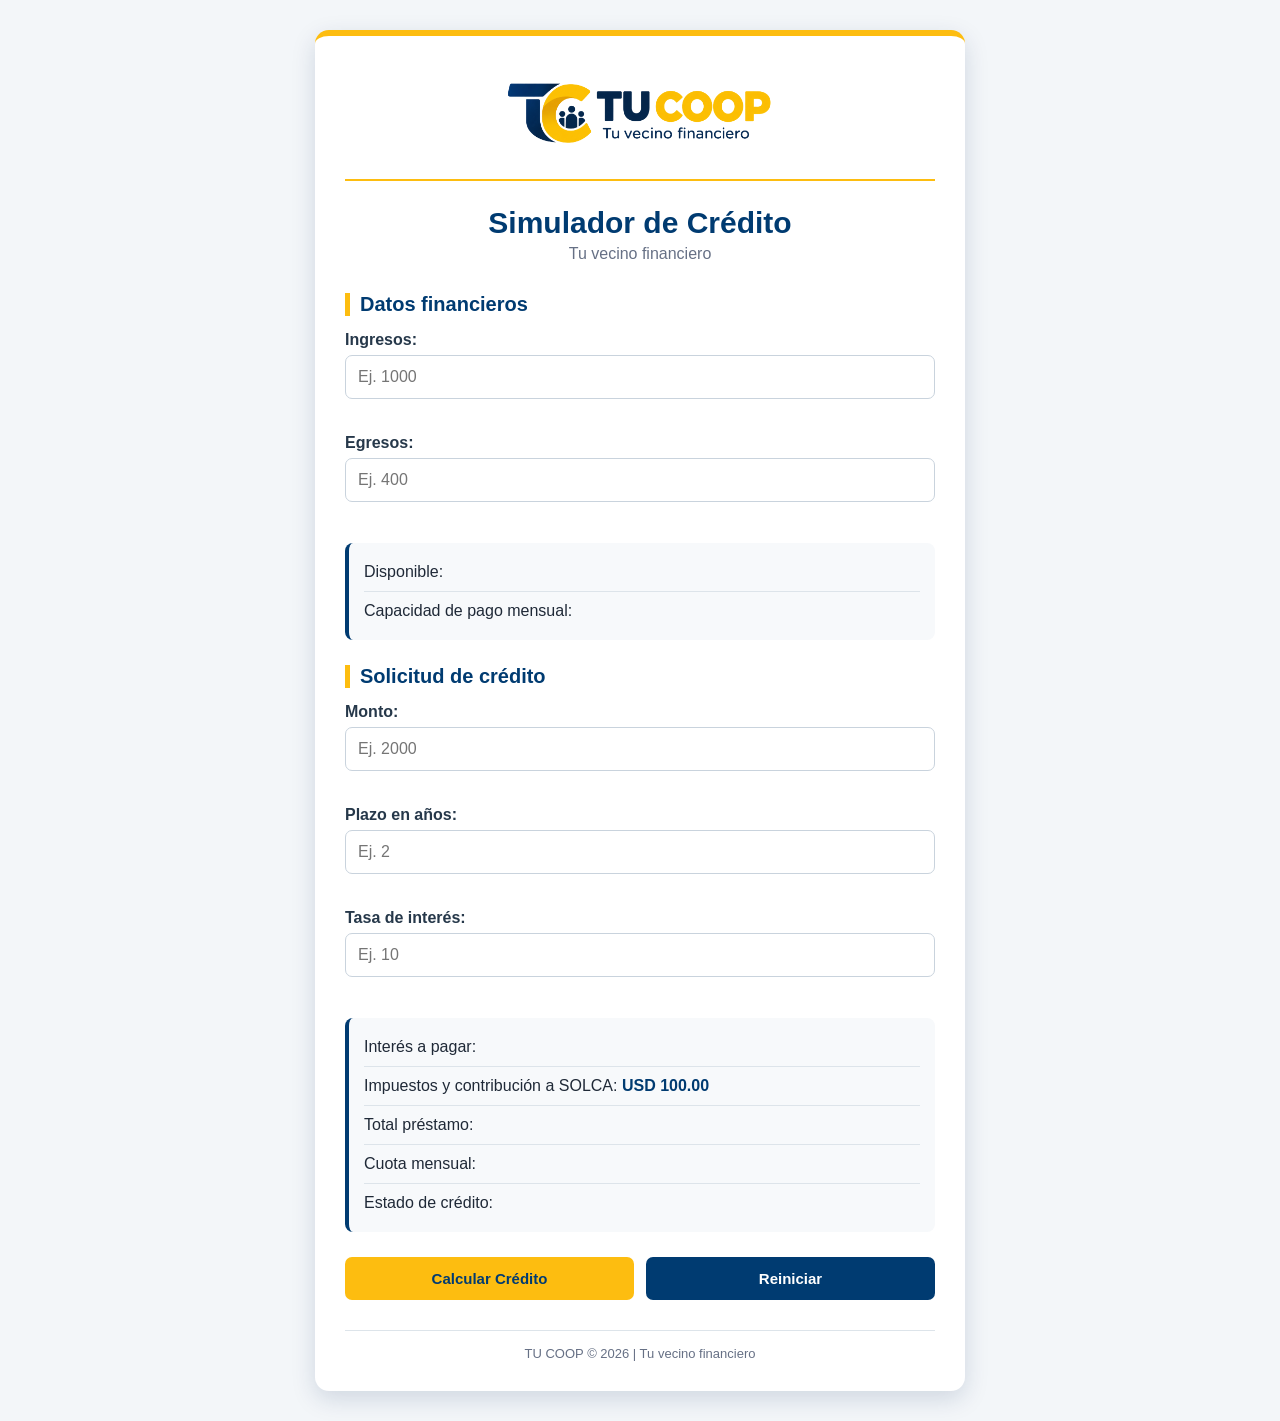
<file: index.html>
<!DOCTYPE html>
<html lang="es">

<head>
    <meta charset="UTF-8">
    <meta name="viewport" content="width=device-width, initial-scale=1.0">
    <title>TU COOP | Simulador de Crédito</title>
    <link rel="stylesheet" href="simulador.css">
    <script src="funciones.js"></script>
    <script src="simulador.js"></script>
</head>

<body>

    <div class="container">

        <header class="encabezado">
            <img src="logo.png" alt="Logo TU COOP" class="logoBanco">
        </header>

        <h1>Simulador de Crédito</h1>
        <p class="subtitulo">Tu vecino financiero</p>

        <h2>Datos financieros</h2>

        <label for="txtIngresos">Ingresos:</label>
        <input type="text" id="txtIngresos" placeholder="Ej. 1000" onblur="validarIngresos(this)">
        <span class="mensajeError" id="errorIngresos"></span>

        <label for="txtEgresos">Egresos:</label>
        <input type="text" id="txtEgresos" placeholder="Ej. 400" onblur="validarEgresos(this)">
        <span class="mensajeError" id="errorEgresos"></span>

        <div class="resultados">
            <p>Disponible: <span id="lblDisponibleValor"></span></p>
            <p>Capacidad de pago mensual: <span id="lblCapacidadValor"></span></p>
        </div>

        <h2>Solicitud de crédito</h2>

        <label for="txtMonto">Monto:</label>
        <input type="text" id="txtMonto" placeholder="Ej. 2000" onblur="validarMonto(this)">
        <span class="mensajeError" id="errorMonto"></span>

        <label for="txtPlazo">Plazo en años:</label>
        <input type="text" id="txtPlazo" placeholder="Ej. 2" onblur="validarPlazo(this)">
        <span class="mensajeError" id="errorPlazo"></span>

        <label for="txtTasaInteres">Tasa de interés:</label>
        <input type="text" id="txtTasaInteres" placeholder="Ej. 10" onblur="validarTasaInteres(this)">
        <span class="mensajeError" id="errorTasaInteres"></span>

        <div class="resultados">
            <p>Interés a pagar: <span id="lblInteresValor"></span></p>
            <p>Impuestos y contribución a SOLCA: <span>USD 100.00</span></p>
            <p>Total préstamo: <span id="lblTotalValor"></span></p>
            <p>Cuota mensual: <span id="lblCuotaValor"></span></p>
            <p>Estado de crédito: <span id="lblEstadoCredito"></span></p>
        </div>

        <div class="buttons">
            <button id="btnCalcularCredito" onclick="calcular()">Calcular Crédito</button>
            <button id="btnReiniciar" onclick="reiniciar()">Reiniciar</button>
        </div>

        <footer>
            <p>TU COOP © 2026 | Tu vecino financiero</p>
        </footer>

    </div>

</body>

</html>
</file>
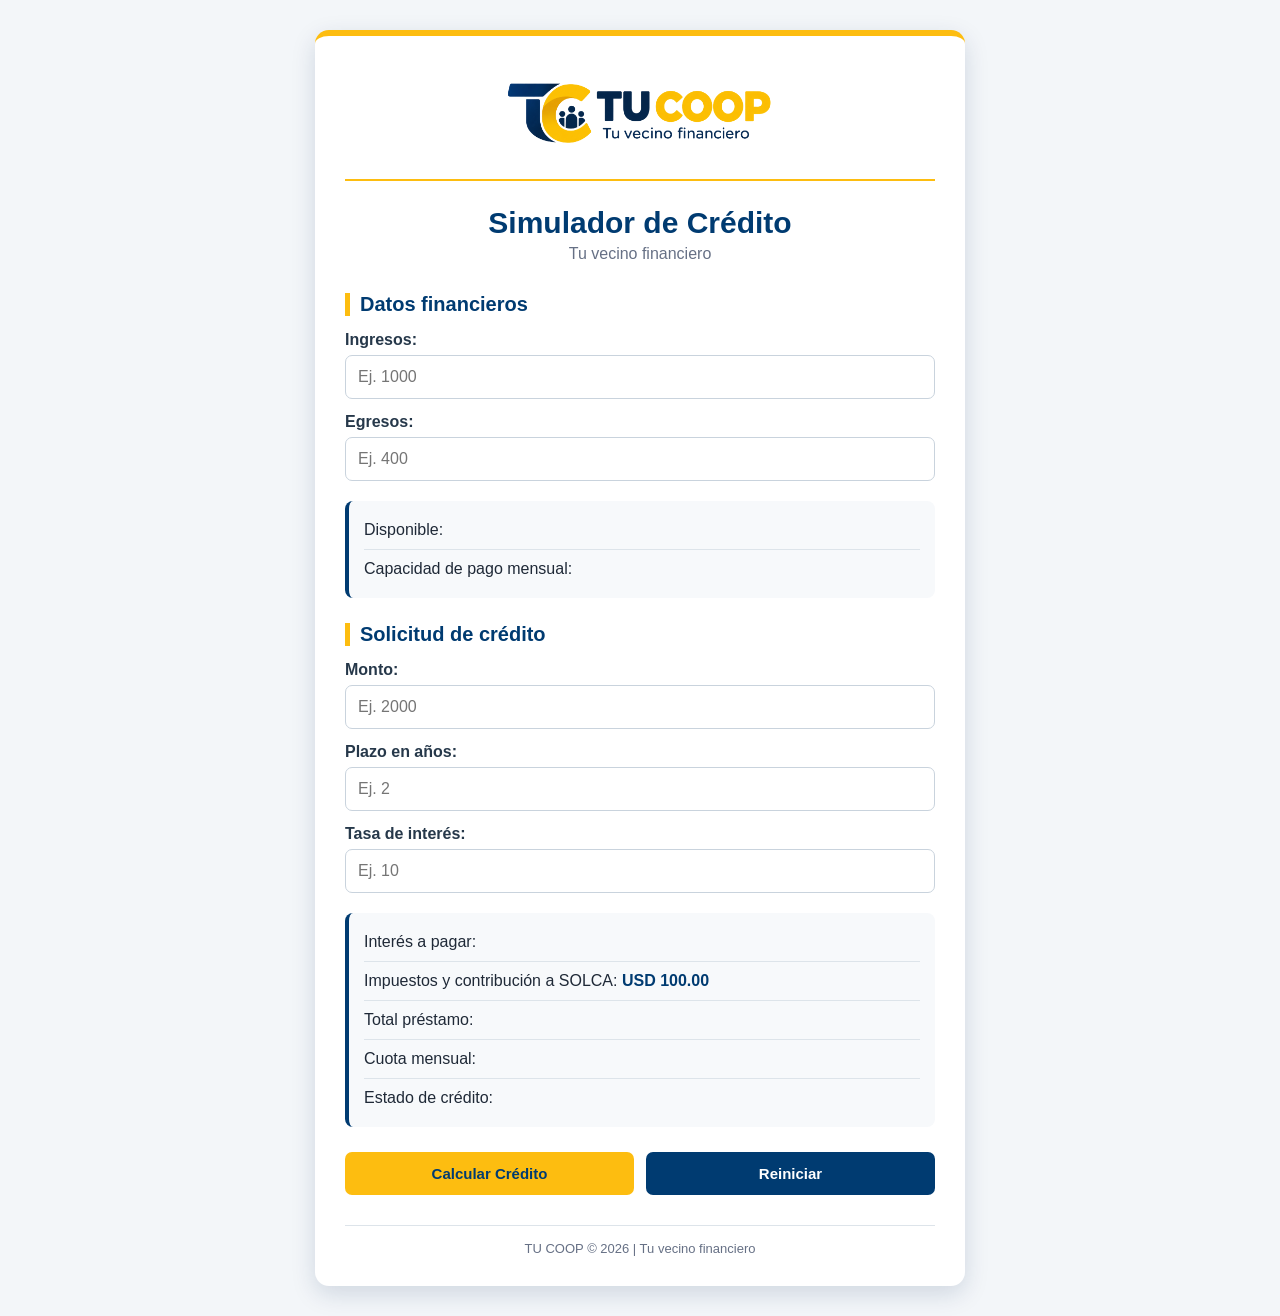
<file: simulador.html>
<!DOCTYPE html>
<html lang="es">
<head>
    <meta charset="UTF-8">
    <meta name="viewport" content="width=device-width, initial-scale=1.0">
    <title>TU COOP | Simulador de Crédito</title>
    <link rel="stylesheet" href="simulador.css">
    <script src="funciones.js"></script>
    <script src="simulador.js"></script>
</head>
<body>

    <div class="container">

        <header class="encabezado">
            <img src="logo.png" alt="Logo TU COOP" class="logoBanco">
        </header>

        <h1>Simulador de Crédito</h1>
        <p class="subtitulo">Tu vecino financiero</p>

        <h2>Datos financieros</h2>

        <label for="txtIngresos">Ingresos:</label>
        <input type="text" id="txtIngresos" placeholder="Ej. 1000">

        <label for="txtEgresos">Egresos:</label>
        <input type="text" id="txtEgresos" placeholder="Ej. 400">

        <div class="resultados">
            <p>Disponible: <span id="lblDisponibleValor"></span></p>
            <p>Capacidad de pago mensual: <span id="lblCapacidadValor"></span></p>
        </div>

        <h2>Solicitud de crédito</h2>

        <label for="txtMonto">Monto:</label>
        <input type="text" id="txtMonto" placeholder="Ej. 2000">

        <label for="txtPlazo">Plazo en años:</label>
        <input type="text" id="txtPlazo" placeholder="Ej. 2">

        <label for="txtTasaInteres">Tasa de interés:</label>
        <input type="text" id="txtTasaInteres" placeholder="Ej. 10">

        <div class="resultados">
            <p>Interés a pagar: <span id="lblInteresValor"></span></p>
            <p>Impuestos y contribución a SOLCA: <span>USD 100.00</span></p>
            <p>Total préstamo: <span id="lblTotalValor"></span></p>
            <p>Cuota mensual: <span id="lblCuotaValor"></span></p>
            <p>Estado de crédito: <span id="lblEstadoCredito"></span></p>
        </div>

        <div class="buttons">
            <button id="btnCalcularCredito" onclick="calcular()">Calcular Crédito</button>
            <button id="btnReiniciar">Reiniciar</button>
        </div>

        <footer>
            <p>TU COOP © 2026 | Tu vecino financiero</p>
        </footer>

    </div>

</body>
</html>
</file>
<file: simulador.css>
* {
    box-sizing: border-box;
}

body {
    font-family: Arial, sans-serif;
    background-color: #f3f6f9;
    margin: 0;
    padding: 30px 15px;
    color: #1f2937;
}

.container {
    width: 100%;
    max-width: 650px;
    margin: 0 auto;
    padding: 30px;
    background-color: white;
    border-radius: 14px;
    box-shadow: 0 8px 25px rgba(0, 38, 84, 0.15);
    border-top: 6px solid #fdbd10;
}

.encabezado {
    text-align: center;
    padding-bottom: 15px;
    border-bottom: 2px solid #fdbd10;
}

.logoBanco {
    width: 280px;
    max-width: 100%;
    height: auto;
}

h1 {
    text-align: center;
    color: #003b71;
    margin-top: 25px;
    margin-bottom: 5px;
    font-size: 30px;
}

.subtitulo {
    text-align: center;
    color: #667085;
    margin-top: 0;
    margin-bottom: 30px;
}

h2 {
    color: #003b71;
    margin-top: 25px;
    margin-bottom: 15px;
    font-size: 20px;
    border-left: 5px solid #fdbd10;
    padding-left: 10px;
}

label {
    display: block;
    margin-top: 14px;
    margin-bottom: 6px;
    font-weight: bold;
    color: #26384a;
}

input {
    width: 100%;
    padding: 12px;
    border: 1px solid #c9d3dd;
    border-radius: 7px;
    font-size: 16px;
}

input:focus {
    outline: none;
    border-color: #fdbd10;
    box-shadow: 0 0 0 3px rgba(253, 189, 16, 0.20);
}

.resultados {
    background-color: #f7f9fb;
    margin-top: 20px;
    padding: 10px 15px;
    border-radius: 8px;
    border-left: 4px solid #003b71;
}

.resultados p {
    margin: 0;
    padding: 10px 0;
    border-bottom: 1px solid #dde4ea;
}

.resultados p:last-child {
    border-bottom: none;
}

span {
    font-weight: bold;
    color: #003b71;
}

#lblEstadoCredito {
    color: #003b71;
    font-weight: bold;
}

.buttons {
    margin-top: 25px;
    display: flex;
    gap: 12px;
}

button {
    width: 50%;
    padding: 13px;
    border: none;
    border-radius: 7px;
    font-size: 15px;
    font-weight: bold;
    cursor: pointer;
}

#btnCalcularCredito {
    background-color: #fdbd10;
    color: #003b71;
}

#btnCalcularCredito:hover {
    background-color: #e5aa00;
}

#btnReiniciar {
    background-color: #003b71;
    color: white;
}

#btnReiniciar:hover {
    background-color: #00294f;
}

footer {
    text-align: center;
    margin-top: 30px;
    padding-top: 15px;
    border-top: 1px solid #dde4ea;
    color: #667085;
    font-size: 13px;
}

footer p {
    margin: 0;
}

@media (max-width: 768px) {
    body {
        padding: 20px 10px;
    }

    .container {
        padding: 25px;
    }

    .logoBanco {
        width: 240px;
    }

    h1 {
        font-size: 26px;
    }
}

@media (max-width: 480px) {
    body {
        padding: 10px;
    }

    .container {
        padding: 20px 15px;
        border-radius: 10px;
    }

    .logoBanco {
        width: 210px;
    }

    h1 {
        font-size: 23px;
    }

    h2 {
        font-size: 18px;
    }

    input {
        font-size: 16px;
    }

    .buttons {
        flex-direction: column;
    }

    button {
        width: 100%;
    }

    .resultados p {
        font-size: 14px;
    }
}

.mensajeError {
    display: block;
    color: red;
    font-size: 13px;
    font-weight: normal;
    margin-top: 5px;
    min-height: 16px;
}
</file>
